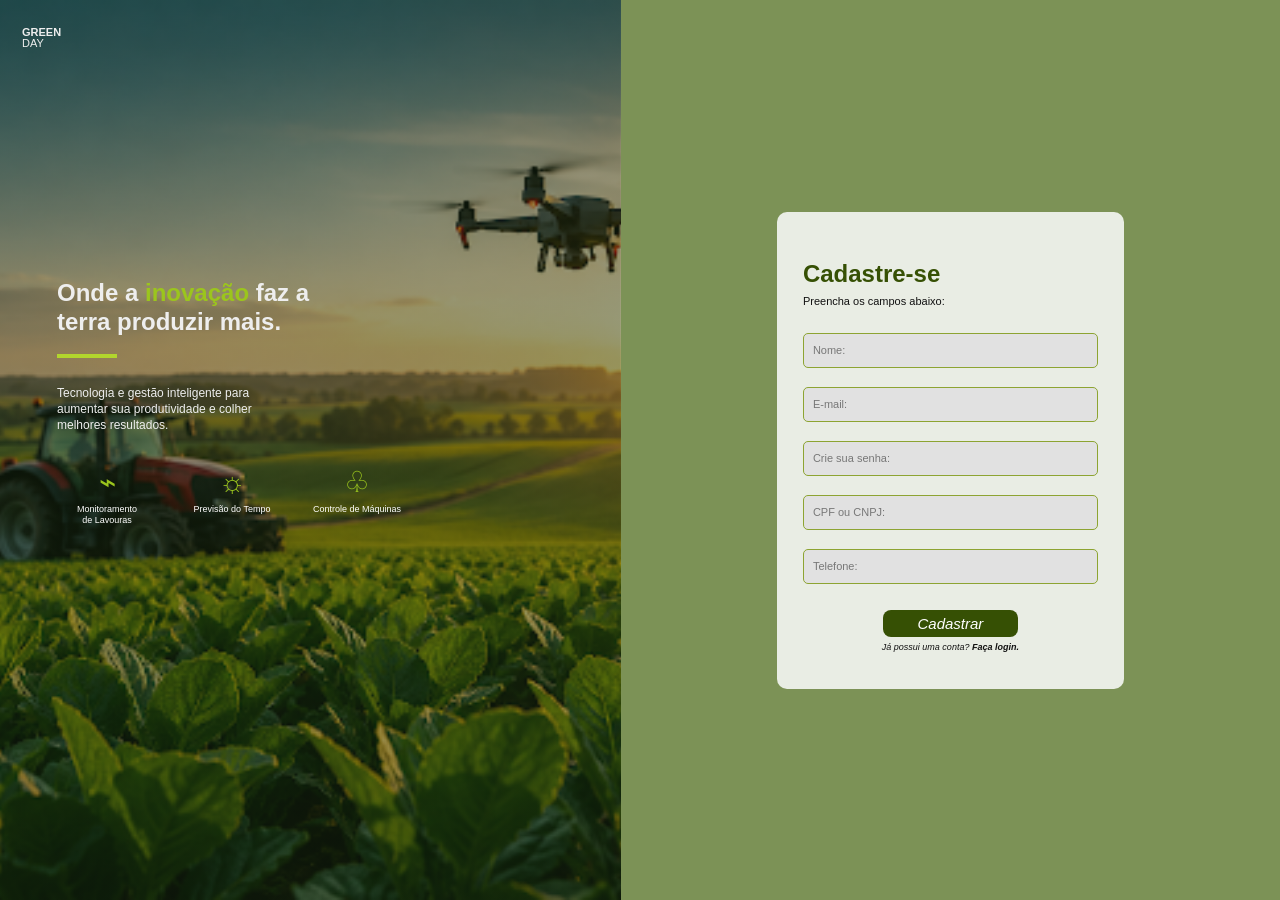
<file: Green_Day/paginas/cadastro.html>
<!DOCTYPE html>
<html lang="pt-BR">

<head>
    <meta charset="UTF-8">
    <meta name="viewport" content="width=device-width, initial-scale=1.0">
    <title>Green Day - Cadastro</title>

    <!-- Caminho para o CSS -->
    <link rel="stylesheet" href="../css/cadastro.css">
</head>

<body>

    <main class="pagina-cadastro">

        <!-- Lado esquerdo -->
        <section class="lado-esquerdo">

            <div class="logo">
                GREEN<br>
                <span>DAY</span>
            </div>

            <div class="conteudo-esquerdo">

                <h1>
                    Onde a <span>inovação</span> faz a<br>
                    terra produzir mais.
                </h1>

                <div class="linha"></div>

                <p>
                    Tecnologia e gestão inteligente para<br>
                    aumentar sua produtividade e colher<br>
                    melhores resultados.
                </p>

                <div class="recursos">

                    <div class="recurso">
                        <div class="icone">⌁</div>
                        <span>Monitoramento<br>de Lavouras</span>
                    </div>

                    <div class="recurso">
                        <div class="icone">☼</div>
                        <span>Previsão do Tempo</span>
                    </div>

                    <div class="recurso">
                        <div class="icone">♧</div>
                        <span>Controle de Máquinas</span>
                    </div>

                </div>

            </div>

        </section>


        <!-- Lado direito -->
        <section class="lado-direito">

            <div class="formulario">

                <h2>Cadastre-se</h2>

                <p class="subtitulo">
                    Preencha os campos abaixo:
                </p>

                <form action="#" method="post">

                    <input type="text" name="nome" placeholder="Nome:" required>

                    <input type="email" name="email" placeholder="E-mail:" required>

                    <input type="password" name="senha" placeholder="Crie sua senha:" required>

                    <input type="text" name="cpf_cnpj" placeholder="CPF ou CNPJ:" required>

                    <input type="tel" name="telefone" placeholder="Telefone:" required>

                    <button type="submit" href="/index.html">
                        Cadastrar
                    </button>

                </form>

                <p class="login">
                    Já possui uma conta?
                    <a href="/paginas/login.html">Faça login.</a>
                </p>

            </div>

        </section>

    </main>

</body>

</html>
</file>
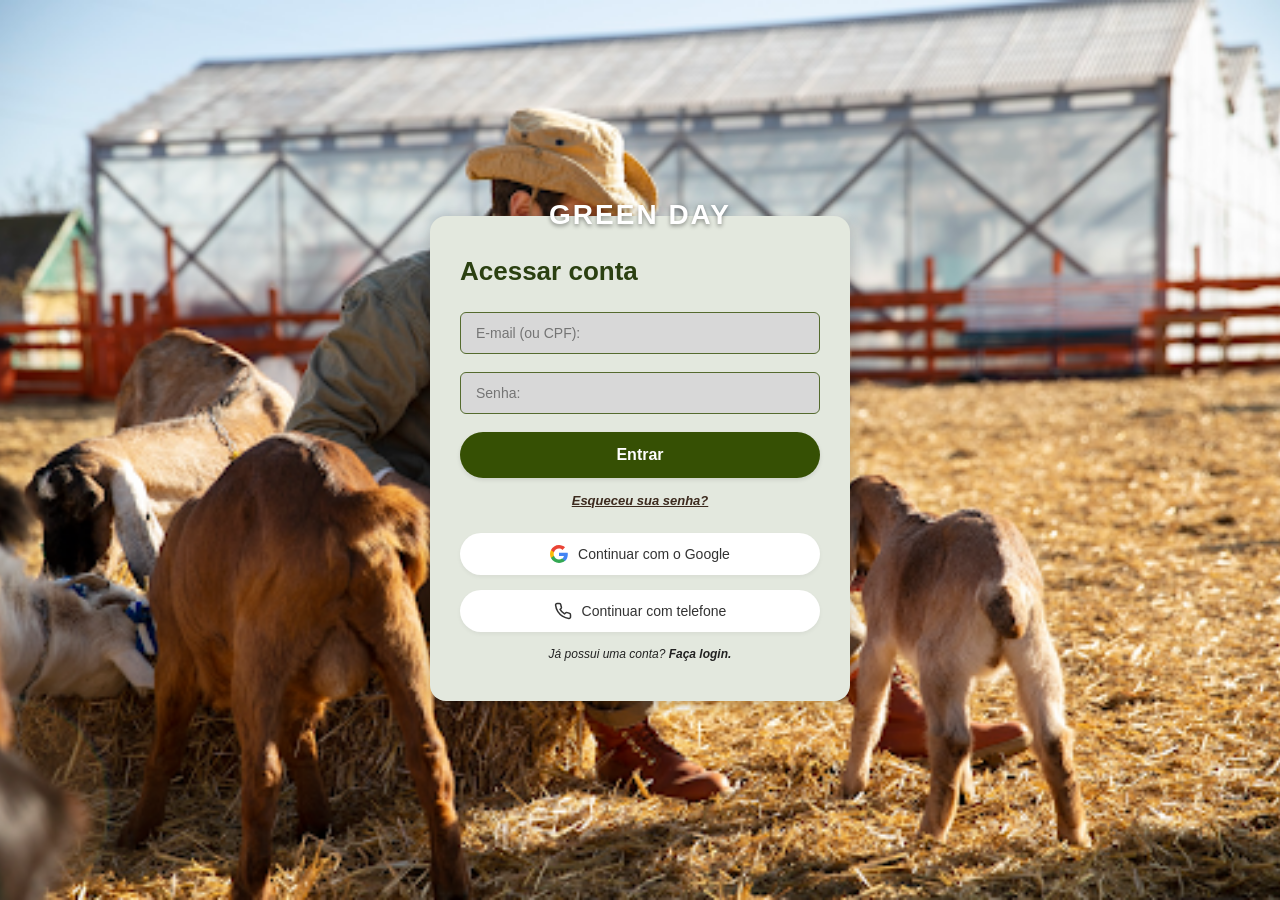
<file: Green_Day/paginas/login.html>
<!DOCTYPE html>
<html lang="pt-BR">

<head>
  <meta charset="UTF-8">
  <meta name="viewport" content="width=device-width, initial-scale=1.0">

  <title>Acessar conta - Green Day</title>
  <link rel="stylesheet" href="../css/login.css" </head>

<body>

  <div class="logo">GREEN DAY</div>

  <div class="login-container">
    <h2>Acessar conta</h2>

    <form>
      <div class="input-group">
        <input type="text" placeholder="E-mail (ou CPF):" required>
      </div>

      <div class="input-group">
        <input type="password" placeholder="Senha:" required>
      </div>

      <button type="submit" class="login-btn" onclick="window.location.href='/index.html'">
        Entrar
      </button>

      <a href="/paginas/esqueci-senha.html" class="forgot-password">Esqueceu sua senha?</a>


      <button type="button" class="social-btn" onclick="window.location.href='https://accounts.google.com/'">
        <svg viewBox="0 0 24 24">
          <path fill="#4285F4"
            d="M23.745 12.27c0-.7-.06-1.4-.19-2.07H12v4.51h6.6c-.29 1.52-1.14 2.82-2.4 3.68v3.05h3.88c2.27-2.09 3.665-5.17 3.665-9.17z" />

          <path fill="#34A853"
            d="M12 24c3.24 0 5.95-1.08 7.93-2.91l-3.88-3.05c-1.08.72-2.45 1.16-4.05 1.16-3.12 0-5.77-2.11-6.72-4.96H1.29v3.13C3.26 21.3 7.31 24 12 24z" />

          <path fill="#FBBC05"
            d="M5.28 14.24c-.25-.72-.38-1.49-.38-2.24s.13-1.52.38-2.24V6.63H1.29C.47 8.24 0 10.06 0 12s.47 3.76 1.29 5.37l3.99-3.13z" />

          <path fill="#EA4335"
            d="M12 4.75c1.77 0 3.35.61 4.6 1.8l3.42-3.42C17.95 1.19 15.24 0 12 0 7.31 0 3.26 2.7 1.29 6.63l3.99 3.13c.95-2.85 3.6-4.96 6.72-4.96z" />
        </svg>

        Continuar com o Google
      </button>



      <button type="button" class="social-btn" onclick="window.location.href='login-telefone.html'">

        <svg viewBox="0 0 24 24" fill="none" stroke="currentColor" stroke-width="2">

          <path d="M22 16.92v3a2 2 0 0 1-2.18 2
            19.79 19.79 0 0 1-8.63-3.07
            19.5 19.5 0 0 1-6-6
            19.79 19.79 0 0 1-3.07-8.67
            A2 2 0 0 1 4.11 2h3a2 2 0 0 1 2
            1.72 12.84 12.84 0 0 0 .7 2.81
            2 2 0 0 1-.45 2.11L8.09 9.91
            a16 16 0 0 0 6 6l1.27-1.27
            a2 2 0 0 1 2.11-.45
            12.84 12.84 0 0 0 2.81.7
            A2 2 0 0 1 22 16.92z" />
        </svg>

        Continuar com telefone
      </button>



      <p class="signup-text">Já possui uma conta? <a href="#">Faça login.</a></p>
    </form>
  </div>

</body>

</html>
</file>
<file: Green_Day/css/cadastro.css>
* {
    margin: 0;
    padding: 0;
    box-sizing: border-box;
}

body {
    font-family: Arial, Helvetica, sans-serif;
    background-color: #7C9256;
}

/* =========================
   PÁGINA
========================= */

.pagina-cadastro {
    width: 100%;
    min-height: 100vh;
    display: flex;
}

/* =========================
   LADO ESQUERDO
========================= */

.lado-esquerdo {
    width: 48.5%;
    min-height: 100vh;

    background-image:
        linear-gradient(
            rgba(25, 45, 20, 0.45),
            rgba(25, 45, 20, 0.45)
        ),
        url("../img/fundo-cadastro.png");

    background-size: cover;
    background-position: center;

    position: relative;
    color: #ffffff;
}

/* Logo */

.logo {
    position: absolute;
    top: 27px;
    left: 22px;

    font-size: 11px;
    font-weight: bold;
    line-height: 11px;

    color: #eeeeee;
}

.logo span {
    font-weight: normal;
}

/* Conteúdo */

.conteudo-esquerdo {
    position: absolute;

    left: 57px;
    top: 31%;

    width: 430px;
}

.conteudo-esquerdo h1 {
    font-size: 24px;
    line-height: 1.2;
    font-weight: 600;

    color: #eeeeee;
}

.conteudo-esquerdo h1 span {
    color: #9BC51D;
}

.linha {
    width: 60px;
    height: 4px;

    background-color: #B2D52D;

    margin-top: 17px;
    margin-bottom: 27px;
}

.conteudo-esquerdo p {
    font-size: 12px;
    line-height: 1.35;

    color: #eeeeee;
}

/* Recursos */

.recursos {
    width: 350px;

    display: flex;
    justify-content: space-between;

    margin-top: 34px;
}

.recurso {
    width: 100px;

    text-align: center;

    color: #ffffff;
}

.recurso .icone {
    height: 30px;

    font-size: 29px;
    line-height: 30px;

    color: #9BC51D;

    margin-bottom: 7px;
}

.recurso span {
    display: block;

    font-size: 9px;
    line-height: 1.2;

    color: #ffffff;
}


/* =========================
   LADO DIREITO
========================= */

.lado-direito {
    width: 51.5%;
    min-height: 100vh;

    background-color: #7C9256;

    display: flex;
    justify-content: center;
    align-items: center;
}

/* Caixa do formulário */

.formulario {
    width: 347px;
    min-height: 477px;

    background-color: #E9EDE4;

    border-radius: 10px;

    padding: 48px 26px 30px;
}

/* Título */

.formulario h2 {
    color: #365004;

    font-size: 24px;
    font-weight: 600;

    margin-bottom: 7px;
}

.subtitulo {
    color: #111111;

    font-size: 11px;

    margin-bottom: 26px;
}


/* =========================
   INPUTS
========================= */

form {
    width: 100%;
}

form input {
    width: 100%;
    height: 35px;

    display: block;

    margin-bottom: 19px;

    padding: 0 9px;

    border: 1px solid #8DA432;
    border-radius: 5px;

    background-color: #E1E1E1;

    outline: none;

    font-size: 11px;

    color: #333333;
}

form input::placeholder {
    color: #777777;
}

form input:focus {
    border-color: #365004;
    background-color: #eeeeee;
}


/* =========================
   BOTÃO
========================= */

form button {
    width: 135px;
    height: 27px;

    display: block;

    margin: 26px auto 0;

    border: none;
    border-radius: 8px;

    background-color: #365004;

    color: #ffffff;

    font-size: 15px;
    font-style: italic;

    cursor: pointer;

    transition: 0.2s;
}

form button:hover {
    background-color: #2b4003;
}


/* =========================
   LOGIN
========================= */

.login {
    text-align: center;

    margin-top: 5px;

    font-size: 9px;
    font-style: italic;

    color: #111111;
}

.login a {
    color: #111111;

    text-decoration: none;

    font-weight: bold;
}

.login a:hover {
    text-decoration: underline;
}


/* =========================
   RESPONSIVIDADE
========================= */

@media (max-width: 800px) {

    .pagina-cadastro {
        flex-direction: column;
    }

    .lado-esquerdo {
        width: 100%;
        min-height: 400px;
    }

    .lado-direito {
        width: 100%;
        min-height: 600px;
        padding: 40px 20px;
    }

    .conteudo-esquerdo {
        left: 40px;
        top: 25%;
    }
}


@media (max-width: 500px) {

    .conteudo-esquerdo {
        left: 25px;
        width: calc(100% - 50px);
    }

    .conteudo-esquerdo h1 {
        font-size: 21px;
    }

    .recursos {
        width: 100%;
    }

    .formulario {
        width: 100%;
        max-width: 347px;
    }
}
</file>
<file: Green_Day/css/login.css>
* {
      box-sizing: border-box;
      margin: 0;
      padding: 0;
      font-family: Arial, sans-serif;
    }

    body {
      min-height: 100vh;
      display: flex;
      flex-direction: column;
      justify-content: center;
      align-items: center;
      /* Substitua 'fundo.jpg' pelo caminho da sua imagem de fundo */
      background: url("../img/fundo.png") no-repeat center center/cover;
    }

    .logo {
      color: #ffffff;
      font-size: 28px;
      font-weight: bold;
      text-transform: uppercase;
      letter-spacing: 2px;
      margin-bottom: -15px;
      z-index: 2;
      text-shadow: 0 2px 4px rgba(0, 0, 0, 0.4);
    }

    .login-container {
      background-color: #e3e8de;
      width: 100%;
      max-width: 420px;
      padding: 40px 30px;
      border-radius: 16px;
      box-shadow: 0 4px 15px rgba(0, 0, 0, 0.2);
      text-align: center;
    }

    .login-container h2 {
      color: #2b4011;
      font-size: 26px;
      margin-bottom: 25px;
      text-align: left;
    }

    .input-group {
      margin-bottom: 18px;
    }

    .input-group input {
      width: 100%;
      padding: 12px 15px;
      border: 1px solid #556b2f;
      border-radius: 6px;
      background-color: #d8d8d8;
      font-size: 14px;
      color: #333;
      outline: none;
    }

    .forgot-password {
      display: block;
      color: #3d2b1f;
      font-size: 13px;
      font-weight: bold;
      font-style: italic;
      text-decoration: underline;
      margin-bottom: 25px;
      text-align: center;
    }

    .social-btn {
      width: 100%;
      padding: 12px;
      margin-bottom: 15px;
      border: none;
      border-radius: 25px;
      background-color: #ffffff;
      color: #333;
      font-size: 14px;
      font-weight: 500;
      cursor: pointer;
      display: flex;
      align-items: center;
      justify-content: center;
      gap: 10px;
      box-shadow: 0 2px 4px rgba(0, 0, 0, 0.05);
    }

    .social-btn svg {
      width: 18px;
      height: 18px;
    }

    .signup-text {
      font-size: 12px;
      font-style: italic;
      color: #222;
      margin-top: 10px;
    }

    .signup-text a {
      color: #222;
      font-weight: bold;
      text-decoration: none;
    }

    /* Botão Entrar */
.login-btn {
    width: 100%;
    padding: 14px;
    margin-bottom: 15px;
    border: none;
    border-radius: 25px;
    background-color: #365004;
    color: #ffffff;
    font-size: 16px;
    font-weight: bold;
    cursor: pointer;
    transition: 0.3s;
    box-shadow: 0 2px 4px rgba(0, 0, 0, 0.1);
}

/* Efeito ao passar o mouse */
.login-btn:hover {
    background-color: #50791e;
    transform: translateY(-2px);
}

/* Efeito ao clicar */
.login-btn:active {
    transform: scale(0.98);
}
</file>
